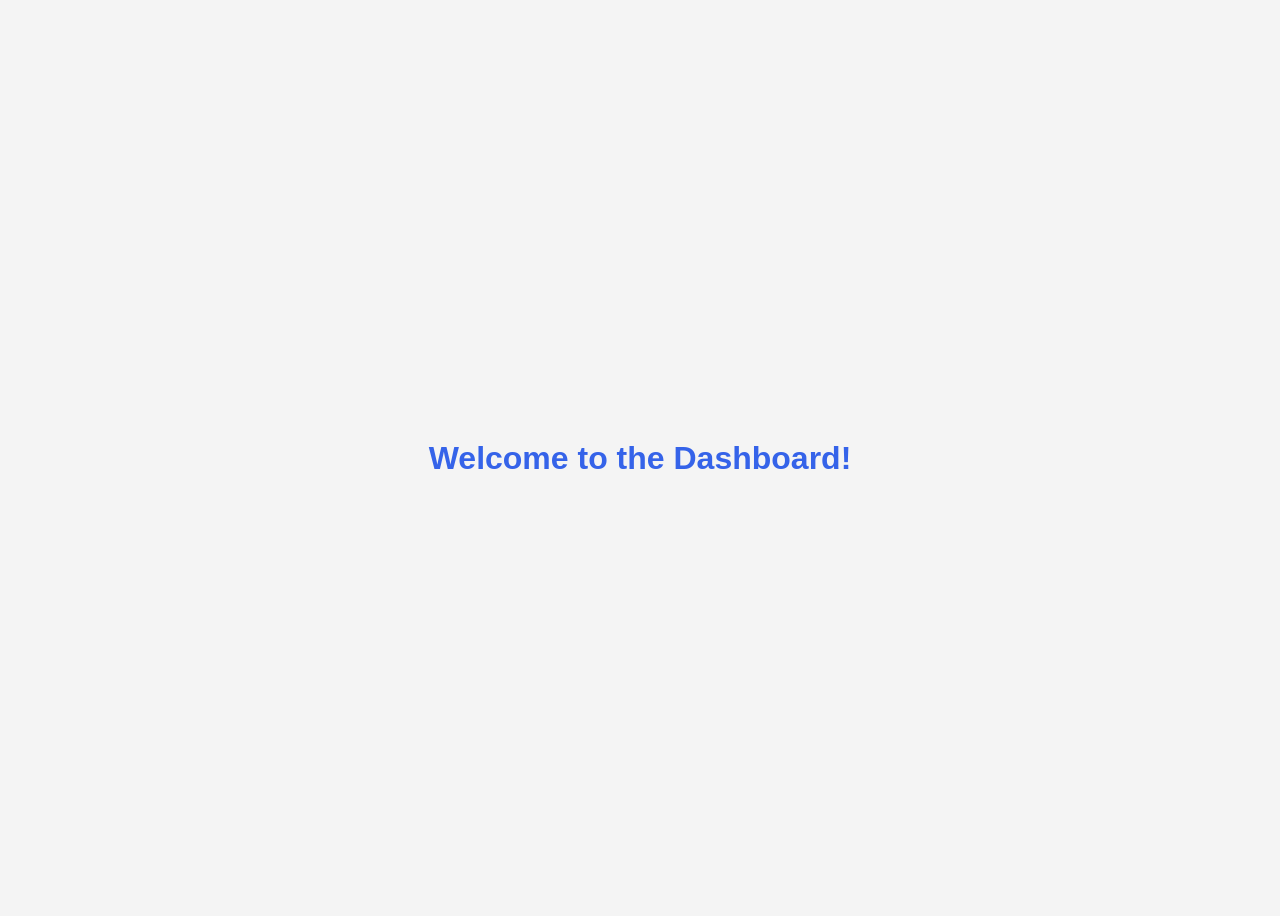
<file: dashboard.html>
<!DOCTYPE html>
<html lang="en">
  <head>
    <meta charset="UTF-8" />
    <meta name="viewport" content="width=device-width, initial-scale=1.0" />
    <title>Dashboard</title>
    <style>
      body {
        font-family: Arial, sans-serif;
        display: flex;
        justify-content: center;
        align-items: center;
        height: 100vh;
        background-color: #f4f4f4;
      }
      h1 {
        color: #3563e9;
      }
    </style>
  </head>
  <body>
    <h1>Welcome to the Dashboard!</h1>
  </body>
</html>
</file>
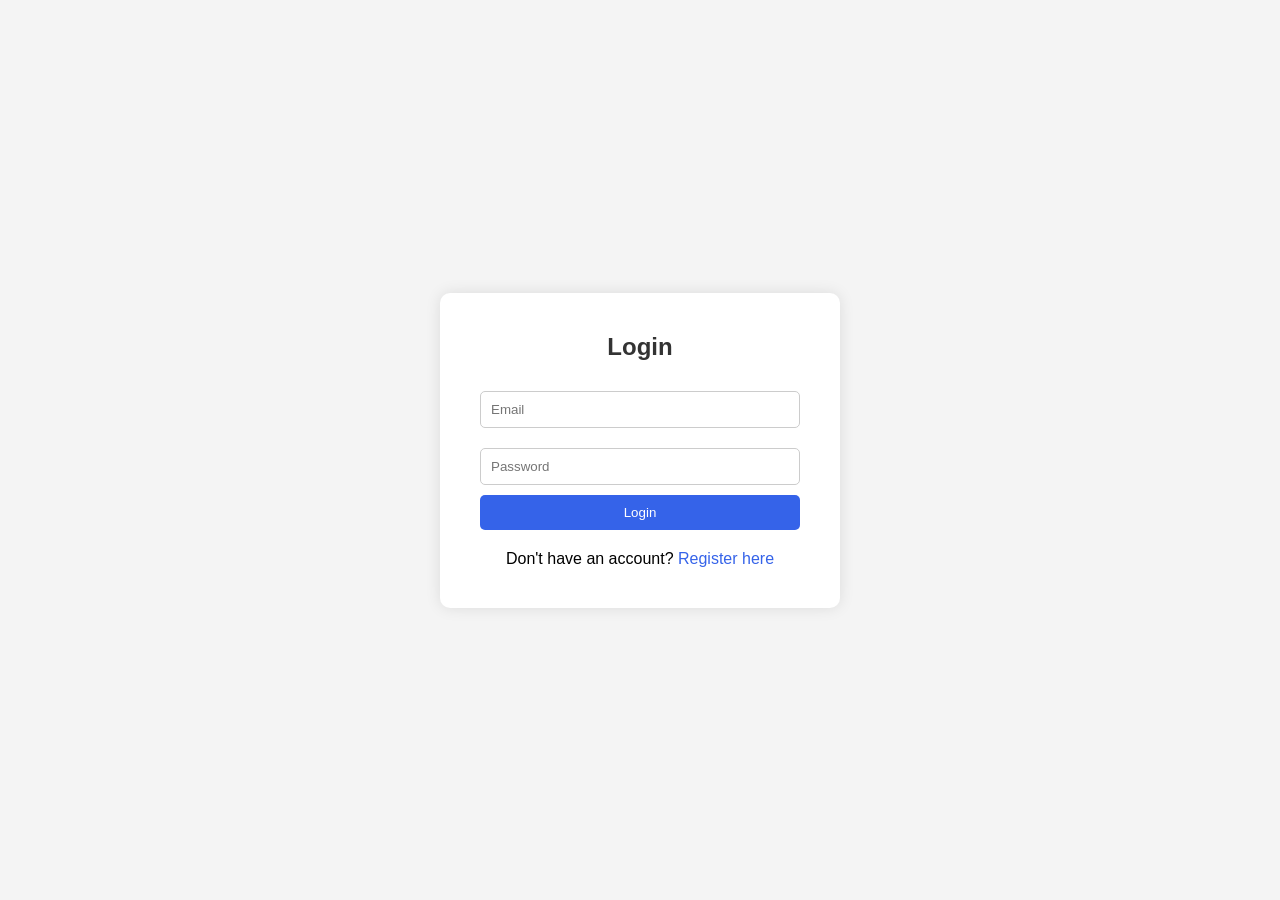
<file: login.html>
<!DOCTYPE html>
<html lang="en">
  <head>
    <meta charset="UTF-8" />
    <meta name="viewport" content="width=device-width, initial-scale=1.0" />
    <title>Login Page</title>
    <style>
      * {
        margin: 0;
        padding: 0;
        box-sizing: border-box;
        font-family: Arial, sans-serif;
      }
      body {
        background-color: #f4f4f4;
        display: flex;
        justify-content: center;
        align-items: center;
        height: 100vh;
      }
      .login-container {
        background-color: #fff;
        padding: 40px;
        border-radius: 10px;
        box-shadow: 0 0 15px rgba(0, 0, 0, 0.1);
        max-width: 400px;
        width: 100%;
      }
      h2 {
        text-align: center;
        margin-bottom: 20px;
        color: #333;
      }
      input[type='email'],
      input[type='password'] {
        width: 100%;
        padding: 10px;
        margin: 10px 0;
        border: 1px solid #ccc;
        border-radius: 5px;
      }
      button {
        width: 100%;
        padding: 10px;
        background-color: #3563e9;
        color: white;
        border: none;
        border-radius: 5px;
        cursor: pointer;
      }
      button:hover {
        background-color: #2a50b5;
      }
      .error {
        color: red;
        text-align: center;
        margin-top: 10px;
      }
      .register-link {
        text-align: center;
        margin-top: 20px;
      }
      .register-link a {
        text-decoration: none;
        color: #3563e9;
      }
      .register-link a:hover {
        text-decoration: underline;
      }
    </style>
  </head>
  <body>
    <div class="login-container">
      <h2>Login</h2>
      <form id="loginForm">
        <input type="email" id="email" placeholder="Email" required />
        <input type="password" id="password" placeholder="Password" required />
        <button type="submit">Login</button>
        <div id="error-message" class="error"></div>
      </form>
      <div class="register-link">
        <p>Don't have an account? <a href="register.html">Register here</a></p>
      </div>
    </div>

    <script>
      document.getElementById('loginForm').addEventListener('submit', function (e) {
        e.preventDefault();

        const email = document.getElementById('email').value;
        const password = document.getElementById('password').value;
        const errorMessage = document.getElementById('error-message');

        // Validasi email dan password
        if (email === 'admin@admin.com' && password === 'admin') {
          window.location.href = 'dashboard.html'; // Redirect ke halaman dashboard
        } else {
          errorMessage.textContent = 'Email atau Password salah. Coba lagi.';
        }
      });
    </script>
  </body>
</html>
</file>
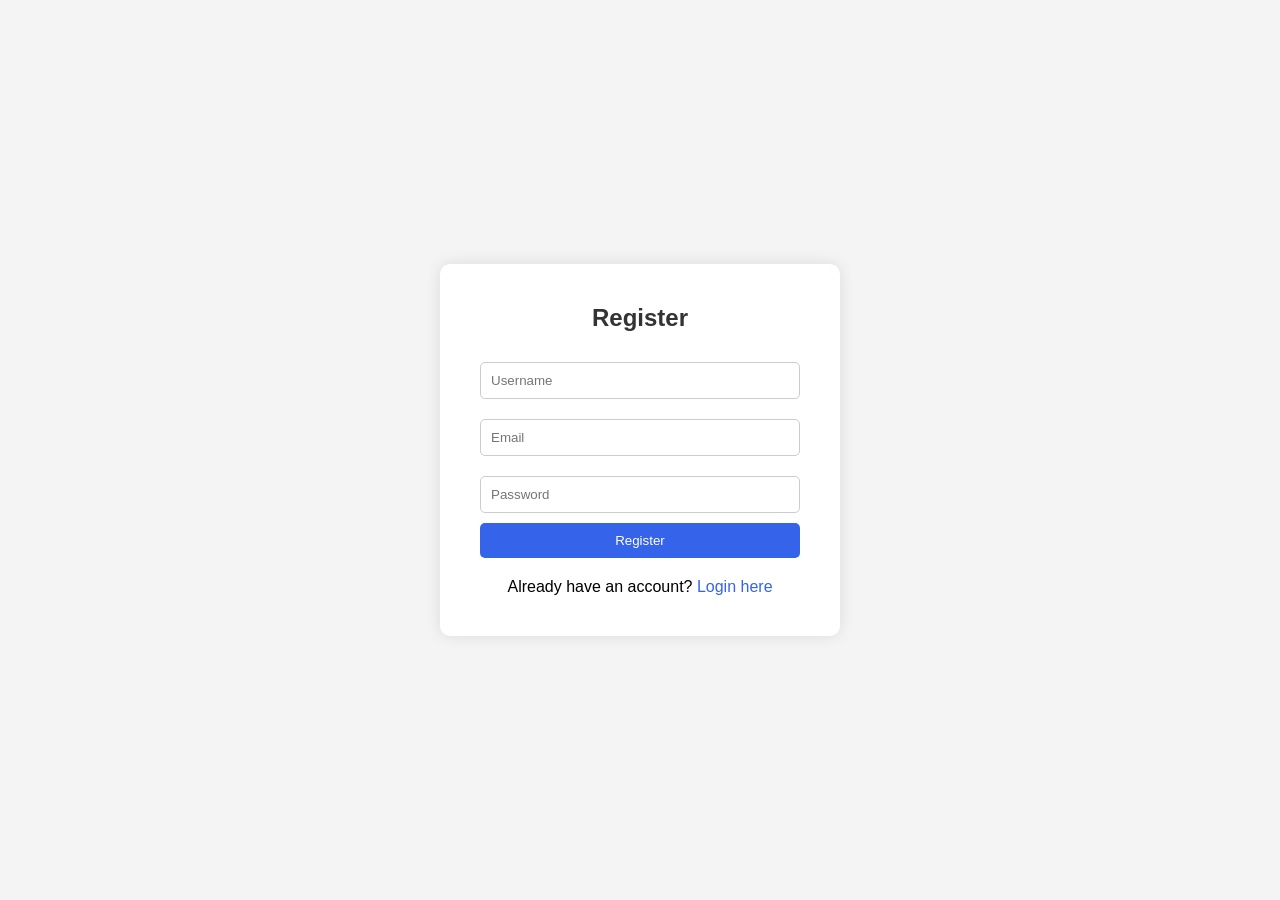
<file: register.html>
<!DOCTYPE html>
<html lang="en">
  <head>
    <meta charset="UTF-8" />
    <meta name="viewport" content="width=device-width, initial-scale=1.0" />
    <title>Register Page</title>
    <style>
      * {
        margin: 0;
        padding: 0;
        box-sizing: border-box;
        font-family: Arial, sans-serif;
      }
      body {
        background-color: #f4f4f4;
        display: flex;
        justify-content: center;
        align-items: center;
        height: 100vh;
      }
      .register-container {
        background-color: #fff;
        padding: 40px;
        border-radius: 10px;
        box-shadow: 0 0 15px rgba(0, 0, 0, 0.1);
        max-width: 400px;
        width: 100%;
      }
      h2 {
        text-align: center;
        margin-bottom: 20px;
        color: #333;
      }
      input[type='text'],
      input[type='email'],
      input[type='password'] {
        width: 100%;
        padding: 10px;
        margin: 10px 0;
        border: 1px solid #ccc;
        border-radius: 5px;
      }
      button {
        width: 100%;
        padding: 10px;
        background-color: #3563e9;
        color: white;
        border: none;
        border-radius: 5px;
        cursor: pointer;
      }
      button:hover {
        background-color: #2a50b5;
      }
      .login-link {
        text-align: center;
        margin-top: 20px;
      }
      .login-link a {
        text-decoration: none;
        color: #3563e9;
      }
      .login-link a:hover {
        text-decoration: underline;
      }
    </style>
  </head>
  <body>
    <div class="register-container">
      <h2>Register</h2>
      <form id="registerForm">
        <input type="text" id="username" placeholder="Username" required />
        <input type="email" id="email" placeholder="Email" required />
        <input type="password" id="password" placeholder="Password" required />
        <button type="submit">Register</button>
      </form>
      <div class="login-link">
        <p>Already have an account? <a href="login.html">Login here</a></p>
      </div>
    </div>

    <script>
      document.getElementById('registerForm').addEventListener('submit', function (e) {
        e.preventDefault();

        const username = document.getElementById('username').value;
        const email = document.getElementById('email').value;
        const password = document.getElementById('password').value;

        // Proses validasi
        if (username && email && password) {
          alert('Daftar berhasil!');
          window.location.href = 'login.html'; // Redirect ke halaman login
        } else {
          alert('Semua field wajib diisi.');
        }
      });
    </script>
  </body>
</html>
</file>
